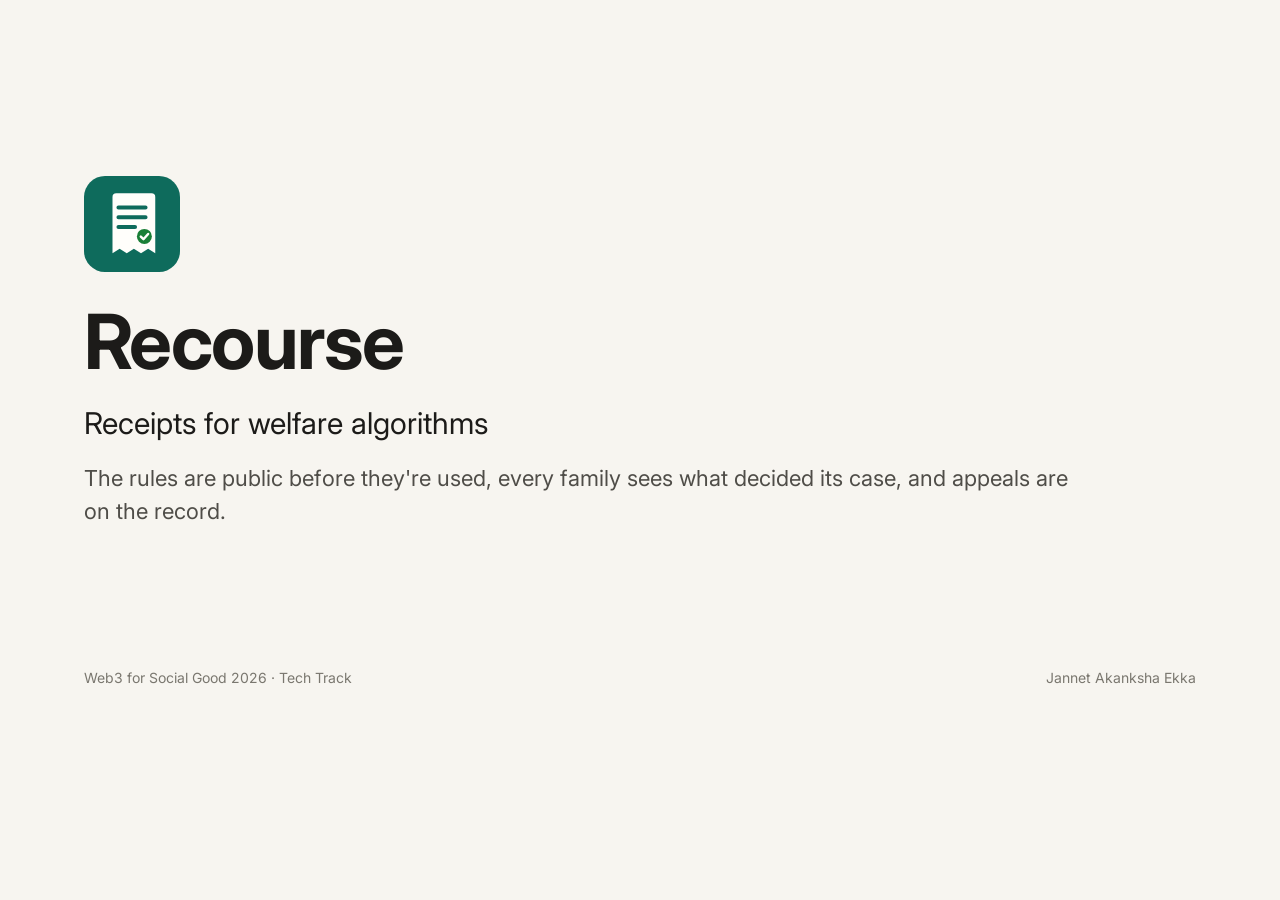
<file: media/presentation/slides.html>
<!doctype html>
<html lang="en">
<head>
<meta charset="utf-8">
<title>Recourse slides</title>
<link href="https://fonts.googleapis.com/css2?family=Inter:wght@400;500;600;700&family=JetBrains+Mono:wght@400;500&display=swap" rel="stylesheet">
<style>
  :root { --bg: #f7f5f0; --paper: #fffefb; --ink: #1c1b19; --ink2: #4f4d48; --ink3: #7a776f; --line: #e2ddd2;
          --accent: #0e6b5c; --soft: #e2f0ec; --bad: #b42318; --badsoft: #fdecea; --good: #1a7f37; --warn: #8a5a00; --warnsoft: #fdf3dc; }
  * { box-sizing: border-box; }
  html, body { margin: 0; background: var(--bg); }
  body { width: 1280px; height: 720px; overflow: hidden; font-family: Inter, system-ui, sans-serif; color: var(--ink); }
  section { display: none; width: 1280px; height: 720px; padding: 64px 84px; position: relative; }
  section.on { display: flex; flex-direction: column; justify-content: center; }
  .kicker { color: var(--accent); font-weight: 600; letter-spacing: .04em; text-transform: uppercase; font-size: 15px; margin-bottom: 14px; }
  h1 { font-size: 54px; line-height: 1.1; margin: 0 0 18px; letter-spacing: -0.02em; }
  h2 { font-size: 40px; line-height: 1.15; margin: 0 0 26px; letter-spacing: -0.015em; }
  p { font-size: 22px; line-height: 1.5; margin: 0 0 16px; color: var(--ink2); max-width: 1000px; }
  .foot { position: absolute; left: 84px; right: 84px; bottom: 34px; display: flex; justify-content: space-between; color: var(--ink3); font-size: 14px; }
  .brand { display: flex; align-items: center; gap: 10px; font-weight: 700; color: var(--ink); }
  .grid { display: grid; gap: 20px; }
  .g3 { grid-template-columns: repeat(3, 1fr); }
  .g2 { grid-template-columns: repeat(2, 1fr); }
  .card { background: var(--paper); border: 1px solid var(--line); border-radius: 16px; padding: 24px 26px; }
  .card h3 { margin: 0 0 10px; font-size: 22px; }
  .card p { font-size: 18px; margin: 0; }
  .num { font-size: 56px; font-weight: 700; color: var(--bad); line-height: 1; }
  .quote { border-left: 4px solid var(--accent); padding: 4px 0 4px 22px; }
  .src { font-size: 15px; color: var(--ink3); }
  ol.big { margin: 0; padding: 0; list-style: none; counter-reset: k; }
  ol.big li { counter-increment: k; position: relative; padding: 0 0 18px 64px; font-size: 22px; line-height: 1.45; color: var(--ink2); }
  ol.big li b { color: var(--ink); }
  ol.big li::before { content: counter(k); position: absolute; left: 0; top: -4px; width: 42px; height: 42px; border-radius: 50%; background: var(--soft); color: var(--accent); font-weight: 700; display: grid; place-items: center; font-size: 20px; }
  .tag { display: inline-block; font-size: 15px; font-weight: 600; padding: 4px 10px; border-radius: 999px; background: var(--soft); color: var(--accent); }
  svg text { font-family: Inter, system-ui, sans-serif; }
  .mono { font-family: "JetBrains Mono", monospace; }
</style>
</head>
<body>

<!-- 1. title -->
<section data-n="1">
  <svg width="96" height="96" viewBox="0 0 512 512" aria-hidden="true">
    <rect width="512" height="512" rx="112" fill="#0e6b5c"/>
    <path d="M152 92h208a20 20 0 0 1 20 20v300l-38-24-38 24-38-24-38 24-38-24-38 24V112a20 20 0 0 1 20-20z" fill="#fffefb"/>
    <path d="M184 168h144M184 220h144M184 272h88" stroke="#0e6b5c" stroke-width="22" stroke-linecap="round"/>
    <circle cx="322" cy="322" r="40" fill="#1a7f37"/>
    <path d="M303 323l14 14 25-28" stroke="#fffefb" stroke-width="13" fill="none" stroke-linecap="round" stroke-linejoin="round"/>
  </svg>
  <h1 style="font-size:76px;margin-top:28px">Recourse</h1>
  <p style="font-size:30px;color:var(--ink)">Receipts for welfare algorithms</p>
  <p>The rules are public before they're used, every family sees what decided its case, and appeals are on the record.</p>
  <div class="foot"><span>Web3 for Social Good 2026 · Tech Track</span><span>Jannet Akanksha Ekka</span></div>
</section>

<!-- 2. problem -->
<section data-n="2">
  <div class="kicker">The problem</div>
  <h2>An algorithm decides who keeps subsidised food</h2>
  <div class="grid g2" style="grid-template-columns: 1.35fr 1fr; align-items:start">
    <div>
      <div class="quote"><p style="color:var(--ink)">Telangana's system matches people across government databases. A “match” removes the family from the scheme. It tagged Bismillah Bee's late husband, a rickshaw puller, as a car owner, and her family lost its rations.</p>
      <p class="src">Al Jazeera with The Reporters' Collective, January 2024</p></div>
      <p style="margin-top:26px">The family can't see which record did it. Nobody outside the department can check which rules ran, or whether they changed. The department keeps the only log, and it is the party being checked.</p>
    </div>
    <div class="card">
      <div class="num">20 lakh</div>
      <p style="margin-top:10px;font-size:20px">ration cards deleted in Telangana from 2016 on</p>
      <p class="src" style="margin-top:12px">The South First</p>
    </div>
  </div>
</section>

<!-- 3. users + solution -->
<section data-n="3">
  <div class="kicker">Who it's for, and what it does</div>
  <div class="grid g3" style="margin-bottom:30px">
    <div class="card"><h3>The family</h3><p>needs to know what decided its case, in its own language.</p></div>
    <div class="card"><h3>The legal-aid worker</h3><p>files the appeal and needs to know exactly which record to dispute.</p></div>
    <div class="card"><h3>The auditor or journalist</h3><p>needs to see how often each version of the rules is wrong.</p></div>
  </div>
  <ol class="big">
    <li><b>Rules are published on-chain before they're used.</b> The contract refuses decisions made under rules that weren't public first.</li>
    <li><b>Every decision gets a receipt</b> listing only the records that decided it.</li>
    <li><b>Gemini explains the receipt</b> in Telugu, Hindi or English, checked by a guard.</li>
    <li><b>Appeals and the agency's answers go on the record</b>, with a deadline anyone can see.</li>
  </ol>
</section>

<!-- 4. architecture -->
<section data-n="4" style="padding-top:30px;padding-bottom:30px">
  <div class="kicker">Technical architecture</div>
  <h2 style="margin-bottom:10px">Decisions stay in the agency's system. Only hashes cross to the chain.</h2>
  <figure style="margin:0">
    <svg viewBox="0 0 1112 470" width="1112" height="470" role="img" aria-label="Decisions are made off-chain; rule hashes, one Merkle root per batch and appeal hashes go to the Recourse contract on Monad testnet; the family's browser checks a receipt against it.">
      <defs>
        <marker id="a" viewBox="0 0 10 10" refX="9" refY="5" markerWidth="7" markerHeight="7" orient="auto-start-reverse"><path d="M0 0L10 5L0 10z" fill="#4f4d48"/></marker>
        <marker id="t" viewBox="0 0 10 10" refX="9" refY="5" markerWidth="7" markerHeight="7" orient="auto-start-reverse"><path d="M0 0L10 5L0 10z" fill="#0e6b5c"/></marker>
      </defs>
      <!-- zones -->
      <rect x="0" y="22" width="340" height="440" rx="16" fill="#fffefb" stroke="#e2ddd2"/>
      <text x="20" y="48" font-size="13" font-weight="700" fill="#7a776f" letter-spacing="1">OFF-CHAIN · THE AGENCY'S SYSTEM</text>
      <rect x="440" y="22" width="276" height="440" rx="16" fill="#e2f0ec" stroke="#0e6b5c"/>
      <text x="460" y="48" font-size="13" font-weight="700" fill="#0e6b5c" letter-spacing="1">ON-CHAIN · MONAD TESTNET</text>
      <rect x="764" y="22" width="348" height="440" rx="16" fill="#fffefb" stroke="#e2ddd2"/>
      <text x="784" y="48" font-size="13" font-weight="700" fill="#7a776f" letter-spacing="1">PEOPLE</text>

      <!-- off-chain boxes -->
      <g font-size="15" fill="#1c1b19">
        <rect x="20" y="66" width="140" height="62" rx="10" fill="#f7f5f0" stroke="#c9c2b3"/>
        <text x="90" y="92" text-anchor="middle" font-weight="600">Registries</text>
        <text x="90" y="112" text-anchor="middle" font-size="12" fill="#4f4d48">vehicles · tax · payroll</text>
        <rect x="180" y="66" width="140" height="62" rx="10" fill="#f7f5f0" stroke="#c9c2b3"/>
        <text x="250" y="92" text-anchor="middle" font-weight="600">Rules file vN</text>
        <text x="250" y="112" text-anchor="middle" font-size="12" fill="#4f4d48">weights · threshold</text>

        <rect x="20" y="170" width="300" height="62" rx="10" fill="#f7f5f0" stroke="#c9c2b3"/>
        <text x="170" y="196" text-anchor="middle" font-weight="600">Engine: match every household</text>
        <text x="170" y="216" text-anchor="middle" font-size="12" fill="#4f4d48">keeps records whose removal flips the outcome</text>

        <rect x="20" y="274" width="300" height="62" rx="10" fill="#f7f5f0" stroke="#c9c2b3"/>
        <text x="170" y="300" text-anchor="middle" font-weight="600">Salted receipt per decision</text>
        <text x="170" y="320" text-anchor="middle" font-size="12" fill="#4f4d48">leaf = hash(outcome, receipt)</text>

        <rect x="20" y="378" width="300" height="62" rx="10" fill="#f7f5f0" stroke="#c9c2b3"/>
        <text x="170" y="404" text-anchor="middle" font-weight="600">Merkle tree</text>
        <text x="170" y="424" text-anchor="middle" font-size="12" fill="#4f4d48">one root for the whole batch</text>
      </g>
      <g stroke="#4f4d48" stroke-width="2" fill="none">
        <line x1="90" y1="128" x2="90" y2="168" marker-end="url(#a)"/>
        <line x1="250" y1="128" x2="250" y2="168" marker-end="url(#a)"/>
        <line x1="170" y1="232" x2="170" y2="272" marker-end="url(#a)"/>
        <line x1="170" y1="336" x2="170" y2="376" marker-end="url(#a)"/>
      </g>

      <!-- contract -->
      <g font-size="14" fill="#1c1b19">
        <rect x="456" y="66" width="244" height="374" rx="12" fill="#fffefb" stroke="#0e6b5c" stroke-width="2"/>
        <text x="578" y="94" text-anchor="middle" font-weight="700" font-size="16">Recourse.sol</text>
        <text x="578" y="114" text-anchor="middle" font-size="12" fill="#4f4d48">no owner · no admin key</text>
        <rect x="470" y="130" width="216" height="58" rx="8" fill="#e2f0ec"/>
        <text x="482" y="154" font-weight="600">Rule versions</text>
        <text x="482" y="174" font-size="12" fill="#4f4d48">hash · file link · reply days</text>
        <rect x="470" y="200" width="216" height="58" rx="8" fill="#e2f0ec"/>
        <text x="482" y="224" font-weight="600">Batch roots</text>
        <text x="482" y="244" font-size="12" fill="#4f4d48">root · decisions · refused</text>
        <rect x="470" y="270" width="216" height="58" rx="8" fill="#e2f0ec"/>
        <text x="482" y="294" font-weight="600">Appeals</text>
        <text x="482" y="314" font-size="12" fill="#4f4d48">proof checked · letter hash</text>
        <rect x="470" y="340" width="216" height="58" rx="8" fill="#e2f0ec"/>
        <text x="482" y="364" font-weight="600">Answers</text>
        <text x="482" y="384" font-size="12" fill="#4f4d48">reversed or upheld · overdue</text>
        <text x="578" y="424" text-anchor="middle" font-size="12" fill="#0e6b5c" font-weight="600">counts per rule version on-chain</text>
      </g>

      <!-- off-chain to chain: only hashes cross -->
      <g stroke="#0e6b5c" stroke-width="2.5" fill="none">
        <path d="M320 97 H392 V159 H468" marker-end="url(#t)"/>
        <path d="M320 409 H392 V229 H468" marker-end="url(#t)"/>
      </g>
      <g font-size="12" font-weight="600" fill="#0e6b5c">
        <text x="346" y="88">publishRuleset</text>
        <text x="346" y="428">sealBatch</text>
      </g>

      <!-- the receipt goes to the family, not the chain -->
      <path d="M320 305 H362 V10 H938 V64" stroke="#4f4d48" stroke-width="2" fill="none" marker-end="url(#a)" stroke-dasharray="6 5"/>
      <rect x="610" y="2" width="140" height="16" fill="#f7f5f0"/>
      <text x="680" y="14" font-size="12" font-weight="600" fill="#4f4d48" text-anchor="middle">receipt + proof</text>

      <!-- people -->
      <g font-size="15" fill="#1c1b19">
        <rect x="784" y="66" width="308" height="62" rx="10" fill="#f7f5f0" stroke="#c9c2b3"/>
        <text x="800" y="92" font-weight="600">Family</text>
        <text x="800" y="112" font-size="12" fill="#4f4d48">holds the receipt (paper + QR)</text>
        <rect x="784" y="150" width="308" height="62" rx="10" fill="#f7f5f0" stroke="#c9c2b3"/>
        <text x="800" y="176" font-weight="600">Web page, in their browser</text>
        <text x="800" y="196" font-size="12" fill="#4f4d48">re-hashes · folds the proof · calls verify()</text>
        <rect x="784" y="234" width="308" height="62" rx="10" fill="#f7f5f0" stroke="#c9c2b3"/>
        <text x="800" y="260" font-weight="600">Gemini + guard</text>
        <text x="800" y="280" font-size="12" fill="#4f4d48">Telugu · Hindi · English, facts checked</text>
        <rect x="784" y="318" width="148" height="62" rx="10" fill="#f7f5f0" stroke="#c9c2b3"/>
        <text x="800" y="344" font-weight="600">Legal aid</text>
        <text x="800" y="364" font-size="12" fill="#4f4d48">files appeals</text>
        <rect x="944" y="318" width="148" height="62" rx="10" fill="#f7f5f0" stroke="#c9c2b3"/>
        <text x="960" y="344" font-weight="600">Auditor</text>
        <text x="960" y="364" font-size="12" fill="#4f4d48">public record</text>
      </g>
      <g stroke="#4f4d48" stroke-width="2" fill="none">
        <line x1="938" y1="128" x2="938" y2="148" marker-end="url(#a)"/>
        <line x1="938" y1="212" x2="938" y2="232" marker-end="url(#a)"/>
      </g>

      <!-- people to chain -->
      <g stroke="#0e6b5c" stroke-width="2.5" fill="none">
        <path d="M782 181 H704" marker-end="url(#t)"/>
        <path d="M858 380 V412 H740 V299 H704" marker-end="url(#t)"/>
        <path d="M1018 380 V440 H704" marker-end="url(#t)"/>
      </g>
      <g font-size="12" font-weight="600" fill="#0e6b5c">
        <text x="722" y="174">verify()</text>
        <text x="760" y="428">fileAppeal</text>
        <text x="880" y="434">reads</text>
      </g>
    </svg>
  </figure>
</section>

<!-- 5. design choices -->
<section data-n="5">
  <div class="kicker">Three design choices</div>
  <h2>What keeps it honest</h2>
  <div class="grid g3">
    <div class="card"><span class="tag">Privacy</span><h3 style="margin-top:14px">No personal data on-chain</h3><p>Only hashes of salted receipts, one Merkle root per batch. The receipt is the family's own.</p></div>
    <div class="card"><span class="tag">Reasons</span><h3 style="margin-top:14px">Only records that decided it</h3><p>A record is a reason only if removing it changes the outcome, so a refusal can't be padded with records that didn't matter.</p></div>
    <div class="card"><span class="tag">AI</span><h3 style="margin-top:14px">Gemini rewords, it can't add</h3><p>A guard checks every number and record ID against the receipt and rejects any draft that invents one or leaves out a decisive record.</p></div>
  </div>
  <p style="margin-top:30px">Python, Solidity and the browser compute the same hashes byte for byte. 21 contract tests and 21 engine tests run on every pull request.</p>
</section>

<!-- 6. innovation -->
<section data-n="6">
  <div class="kicker">What's new</div>
  <h2>Accountability the agency can't edit</h2>
  <ol class="big" style="margin-top:20px">
    <li><b>A quiet rule change becomes a public, dated event.</b> Rules are committed before use, and each receipt says whether the earlier rules would have decided differently.</li>
    <li><b>Reasons are tested, not listed.</b> The flip test comes from my trading agent SMT, where an advisor's reason is shown only if flipping its input changes the decision.</li>
    <li><b>The AI explains but can't add facts.</b></li>
    <li><b>A missing answer is visible</b> to everyone, with a date.</li>
  </ol>
</section>

<!-- 7. impact + feasibility -->
<section data-n="7">
  <div class="kicker">Social impact and feasibility</div>
  <div class="grid g2" style="gap:28px">
    <div>
      <h2 style="font-size:32px">Impact</h2>
      <p>For families who lose food through a database match they can't see, and for the legal-aid groups who help them appeal.</p>
      <p>In the demo, the change to v2 caught 17 more real cases and wrongly cut off 117 more families. The public record shows it through appeal outcomes alone.</p>
    </div>
    <div>
      <h2 style="font-size:32px">Feasibility</h2>
      <p>The agency changes one step: it seals each batch and publishes each rule version. About 160,000 gas per batch of 1,005 decisions.</p>
      <p>Decisions stay in the system it already runs. A pilot starts with a legal-aid group that already files ration-card appeals.</p>
    </div>
  </div>
  <div class="card" style="margin-top:20px"><h3>Next</h3><p>Load a real state's published eligibility criteria · spoken explanations for families who can't read · a tool for auditors to re-run the rules on any receipt.</p></div>
</section>

<!-- 8. close -->
<section data-n="8">
  <h1>Recourse</h1>
  <p style="font-size:28px;color:var(--ink)">The rules are public before they're used,<br>and every family can see what decided its case.</p>
  <div style="margin-top:44px;font-size:22px;line-height:1.9" class="mono">
    jannetekka.github.io/recourse<br>
    github.com/JannetEkka/recourse<br>
    <span style="font-size:17px;color:var(--ink3)">contract 0x0113802632a88f7f5ebd7603a8eea5f31e5c30ce · Monad testnet</span>
  </div>
  <div class="foot"><span>Web3 for Social Good 2026 · Tech Track</span><span>Jannet Akanksha Ekka</span></div>
</section>

<script>
  const show = () => {
    const n = (location.hash.replace("#", "") || "1");
    document.querySelectorAll("section").forEach((s) => s.classList.toggle("on", s.dataset.n === n));
  };
  window.addEventListener("hashchange", show);
  show();
</script>
</body>
</html>
</file>
